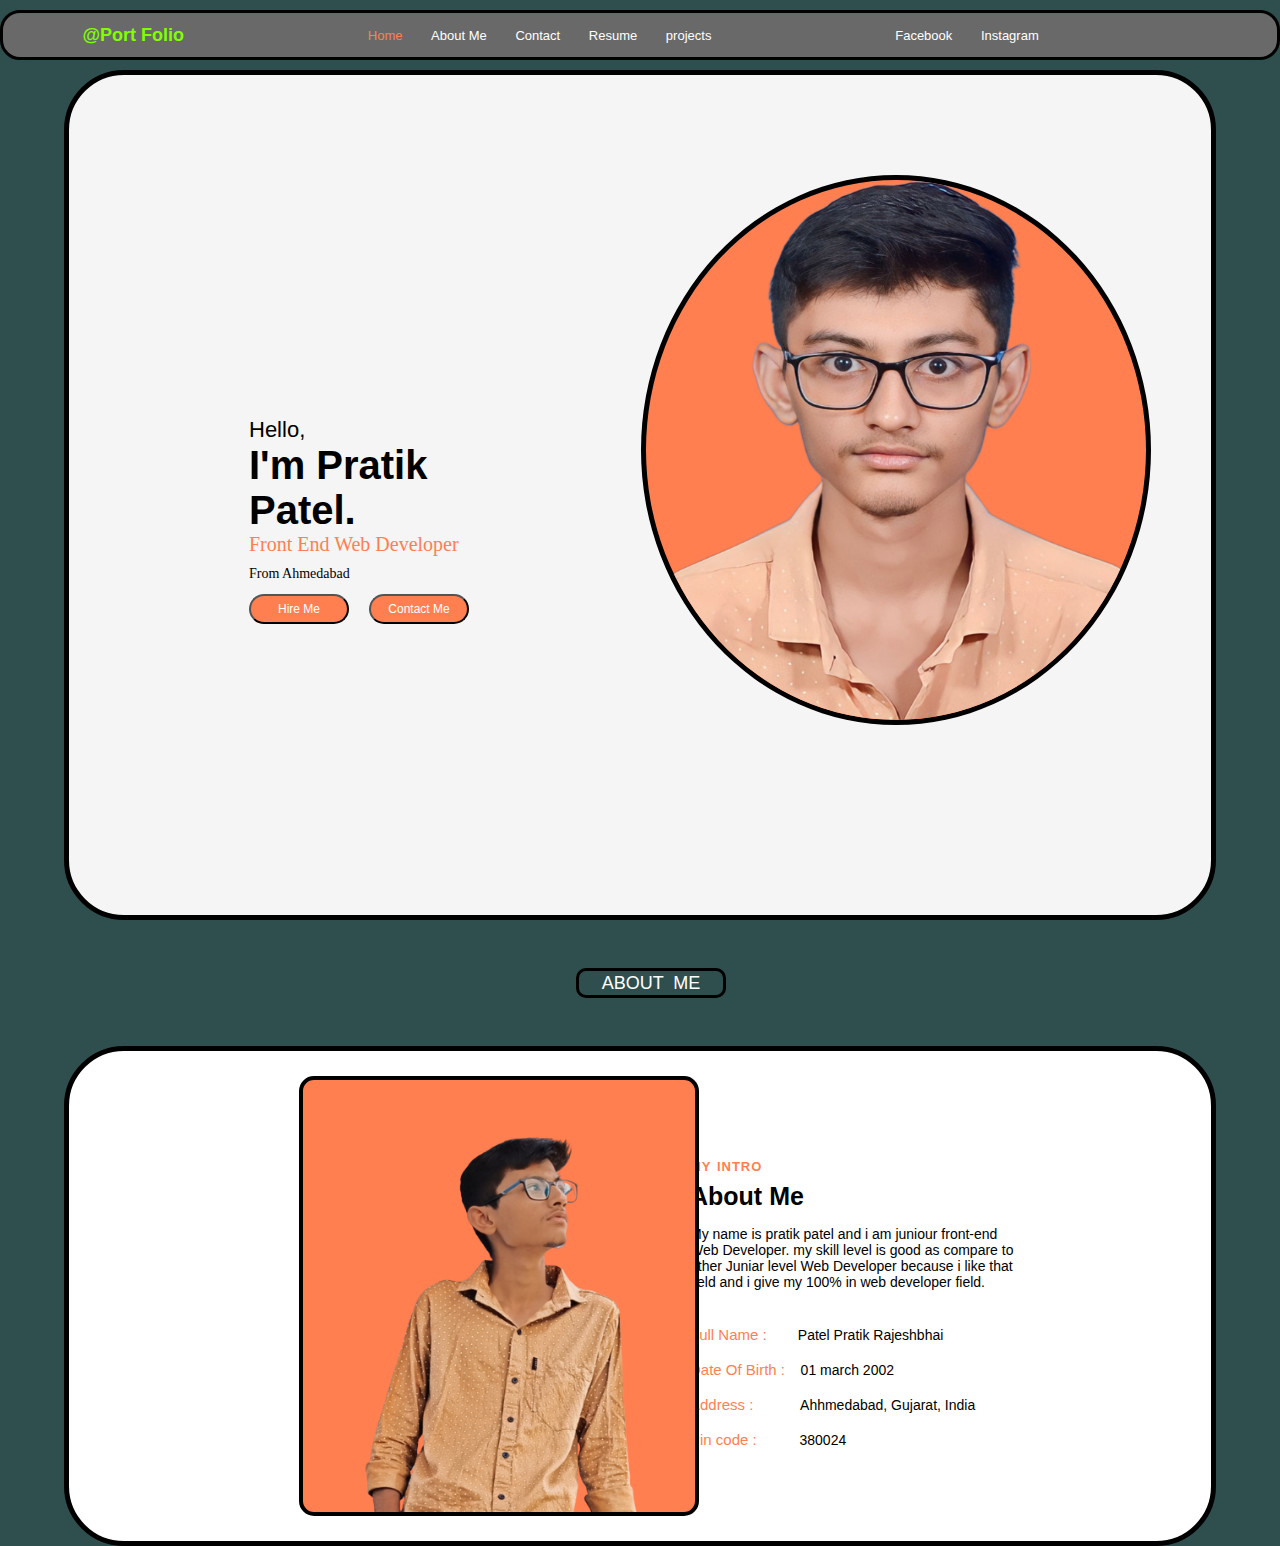
<file: index.html>
<!DOCTYPE html>
<html lang="en">
<head>
    <meta charset="UTF-8">
    <meta http-equiv="X-UA-Compatible" content="IE=edge">
    <meta name="viewport" content="width=device-width, initial-scale=1.0">
    <title>website</title>

    <link rel="stylesheet" href="style.css">
</head>
<body>
    <!-- jay mataji ..... -->

    <!-- portfolio nav-bar -->

    <nav>
        <div class="nav-bar">
            <div class="logo">@Port Folio</div>
            <div class="nav-bar-menu">
                <a href="#" class="active">Home</a>
                <a href="#">About Me</a>
                <a href="#">Contact</a>
                <a href="09.jpg" download="">Resume</a>
                <a href="#">projects</a>
            </div>
            <div class="social-link">
                <a href="#">Facebook</a>
                <a href="https://www.instagram.com/pratik_ptl_1/">Instagram</a>
            </div>
            <div class="responsive-navbar">
                <input type="checkbox" id="toggler">
                <label for="toggler"><i class="ri-menu-line"></i>Menu</label>
            </div>
        </div>
    </nav>

    <div class="main-content">
        <div class="shape-a"></div>
        <div class="about">
            <h2>Hello,</h2>
            <h1>I'm Pratik Patel.</h1>
            <p>Front End Web Developer</p>
            <p class="place">From Ahmedabad</p>
            <div class="btn">
                <div class="hire-me">
                <a href="#">
                    <button>Hire Me</button>
                </a>
            </div>
            <div class="contact-me">
                <a href="mailto: pritpatel6852@gmail.com">
                    <button>Contact Me</button>
                </a>
            </div>
        </div>
        </div>
        <div class="img">
            <img src="images/Picsart_22-12-24_19-44-14-751.png" alt="image">
        </div>
    </div>

    <div class="about-heading">
        <h2>About Me</h2>
    </div>

    <!-- about section -->
    
    <div class="about-section">
        <div class="img-1">
            <img src="images/IMG_20220922_101039-removebg-preview (1).png" alt="">
        </div>
        <div class="about-me">
            <h3>MY INTRO</h3>
            <h2>About Me</h2>
            <p>My name is pratik patel and i am juniour front-end Web Developer. my skill level is good as compare to other Juniar level Web Developer because i like that field and i give my 100% in web developer field.</p>
            <br><br>

            <p><span>Full Name :</span>&nbsp;&nbsp;&nbsp;&nbsp;&nbsp;&nbsp;&nbsp;&nbsp;Patel Pratik Rajeshbhai</p>
            <br>
            <p><span>Date Of Birth :</span>&nbsp;&nbsp;&nbsp;&nbsp;01 march 2002</p>
            <br>
            <p><span>Address :</span>&nbsp;&nbsp;&nbsp;&nbsp;&nbsp;&nbsp;&nbsp;&nbsp;&nbsp;&nbsp;&nbsp;&nbsp;Ahhmedabad, Gujarat, India</p>
            <br>
            <p><span>Pin code :</span>&nbsp;&nbsp;&nbsp;&nbsp;&nbsp;&nbsp;&nbsp;&nbsp;&nbsp;&nbsp;&nbsp;380024</p>
        </div>
    </div>
</body>
</html>
</file>
<file: style.css>
* {
    margin: 0;
    padding: 0;
    box-sizing: border-box;
    font-family: sans-serif;
    text-decoration: none;
    list-style: none;
}

:root {
    --color : white ;
}
body {
    /* background: linear-gradient(300deg, orange, skyblue); */
    background: darkslategrey;
    
}
nav {
    margin-top: 10px;
}
nav .nav-bar{
    display: flex;
    justify-content: space-around;
    align-items: flex-start;
    height: 3.125rem; 
    width: 100%;
    background-color:dimgray;
    font-size: 0.813rem;
    /* position: fixed; */
    z-index: 1;
    border-radius: 1.25rem;
    border: 3px solid black;
}

nav .nav-bar .logo {
    font-size: 1.125rem;
    margin-top: auto;
    margin-bottom: auto;
    font-weight: 700;
    color :chartreuse;
}

nav .nav-bar-menu {
    margin-top: auto;
    margin-bottom: auto;
}

nav .nav-bar-menu a,
nav .social-link a {
    padding-left: 1.563rem;
    color: var(--color);
    transition: all 0.5s ease;
    
}  

nav .social-link {
    margin-top: auto;
    margin-bottom: auto;
}

nav .responsive-navbar {
    margin-top: auto;
    margin-bottom: auto;
    color: white;
}

nav .social-link a:hover {
    color: skyblue;
}

nav .nav-bar-menu a:hover {
    color: coral;
}

nav .nav-bar-menu a.active {
    color: coral;
}

#toggler,
.nav-bar label {
    display: none;
}

/* main content */

.main-content {
    display: grid;
    grid-template-columns: 10rem 1fr 1fr 10rem;
    height: 53.125rem;
    width: 90%;
    margin: auto;
    border: 5px solid black;
    border-radius: 60px;
    background-color: whitesmoke;
    /* z-index: -2; */
    margin-top: 10px;
}

.main-content .about {
    grid-column: 2/3;
    margin-top: auto;
    margin-bottom: auto;
    margin-left: 1.25rem;
    padding-top: 3.125rem;
    z-index: 0;
}

.main-content .about h2 {
    font-size: 22px;
    font-weight: 400;
}

.main-content .about h1 {
    font-size: 40px;
    font-weight: 700;
}

.main-content .about p {
    font-size: 20px;
    color: coral;
    font-weight: 400;
    font-family: Georgia, 'Times New Roman', Times, serif;
}

.main-content .about .place {
    font-size: 14px;
    color: black;
    margin-top: 10px;
}

.main-content .about .btn {
    padding-top: 12px;
    display: flex;
    justify-content: flex-start;
}

.main-content .about .btn .contact-me {
    padding-left: 20px;
}

.main-content .about .btn button{
    height: 1.875rem;
    width: 6.25rem;
    border-radius: 25px;
    font-weight: 500;
    background-color: coral;
    color: var(--color);
    font-size: 12px;
    transition: 0.5s ease;
}

.main-content .about .btn button:hover {
    width: 110px;
}

.main-content .img {
    margin-top: auto;
    margin-left: auto;
    margin-bottom: 36px;
    margin-right: 0;
    z-index: 0;
    grid-column: 3/4;
}

.main-content .img img {
    height: 550px;
    width: 510px;
    position: relative;
    bottom: 150px;
    right: -100px;
    border: 5px solid black;
    border-radius: 50%;
    background-color: coral;
}
/* .main-content .shape {
    background-color: coral;
    height: 550px;
    width: 550px;
    z-index: 0;
    border-radius: 50%;
    position: absolute;
    right: 203px;
    bottom: 35px;
    border: 8px solid black;  
} */

.main-content .shape-a {
    background-color: coral;
    height: 9.063rem;
    width: 70%;
    z-index: -2;
    border-radius: 0%;
    position: absolute;
    left: 14.688rem;
    bottom: -21.25rem;
    border: 5px solid black;  
}

/* about me section */

.about-heading {
    margin-top: 3rem;
    text-transform: uppercase;
}

.about-heading h2 {
    border: 3px solid black;
    position: relative;
    left: 45%;
    height: 30px;
    width: 150px;
    text-align: center;
    padding-top: 2px;
    color: white;
    font-weight: 400;
    border-radius: 10px;
    font-size: 18px;
    transition: 0.6s ease-in-out;
    word-spacing: 5px;
}

.about-heading h2:hover {
    color: black;
    /* border: 3px solid white; */
}

.about-section {
    display: grid;
    grid-template-columns: 10rem 1fr 1fr 10rem;
    height: 500px;
    width: 90%;
    background-color: white;
    margin: auto;
    margin-top: 3rem;
    border: 5px solid black;
    border-radius: 60px;
}

.about-section .img-1 {
    grid-column: 2/3;
}

.about-section .img-1 img {
    height: 440px;
    width: 400px;
    position: relative;
    /* bottom: -40px; */
    background-color: coral;
    border: 4px solid  black;
    border-radius: 15px;
    left: 70px;
    top: 25px;
}

.about-section .about-me {
    grid-column: 3/4;
    padding-left: 50px;
    padding-right: 25px;
    padding-top: 100px;
}

.about-section .about-me h3 {
    letter-spacing: 1px;
    word-spacing: 1px;
    font-size: 13px;
    padding-bottom: 8px;
    padding-top: 8px;
    color: coral;
}

.about-section .about-me h2 {
    padding-bottom: 15px;
    font-size: 25px;
    font-weight: 700;
    font-family: Arial, Helvetica, sans-serif;
}

.about-section .about-me p {
    text-align: start;
    font-weight: 400;
    font-size: 14px;
}

.about-section .about-me p span {
    color: coral;
    font-size: 15px;
    font-weight: 500;
}


/* try to responsive */

@media only screen and (max-width:600px) {
    body {
        background-color:darkolivegreen;
        height: 100%;
        width: 600px;
    }

    .nav-bar-menu {
        display: flex;
        flex-direction: column;
        align-items: center;
        overflow: hidden;
        display: none;
    }

    .nav-bar label {
        display: inline-flex;
        align-items: center;
        cursor: pointer;
    }

    #toggler:checked ~ .nav-bar-menu {
        max-height: 100%;
    }

    .main-content {
        height: 800px;
        width: 90%;
        margin: auto;
        border: 5px solid black;
        display: grid;
        grid-template-rows: 5rem 450px 300px 5rem;
        margin-top: 1%;
    }

    .main-content .img {
        margin-top: auto;
        margin-left: auto;
        position: relative;
        right: 107%;
        top: 25%;
        /* margin-bottom: 36px; */
        margin-right: 0;
        z-index: 0;
        grid-row: 2/3;
    }

    .main-content .img img {
        height: 450px;
        width: 410px;
        border: 5px solid black;
        border-radius: 50%;
        background-color: coral;
    }

    .main-content .about {
        grid-row: 3/4;
        width: 100%;
        margin-top: 0px;
        z-index: 0;
        position: relative;
        left: -10%;
        
    }

    .main-content .about h2 {
        font-size: 22px;
        font-weight: 400;
    }

    .main-content .about h1 {
        font-size: 30px;
        font-weight: 700;
    }

    .main-content .about p {
        font-size: 18px;
        font-weight: 400;
        font-family: Georgia, 'Times New Roman', Times, serif;
    }

    .main-content .about .place {
        font-size: 12px;
    }

    .about-heading h2 {
        position: relative;
        left: 38%;
    }

    .about-heading {
        margin-top: 2rem;
        text-transform: uppercase;
    }

    .main-content .shape-a {
        height: 105px;
        width: 60%;
        z-index: -2;
        left: 20%;
        bottom: 235px;
    }

    .about-section {
        display: grid;
        grid-template-rows: 5rem 400px 400px 5rem;
        grid-template-columns: 5rem 1fr 1fr 5rem;
        height: 900px;
        width: 90%;
        margin-top: 2rem;
    }

    .about-section .img-1 {
        grid-row: 3/4;
    }

    .about-section .img-1 img {
        height: 370px;
        width: 340px;
        position: relative;
        /* bottom: -40px; */
        background-color: coral;
        border: 4px solid  black;
        border-radius: 15px;
        left: 15px;
        top: 0px;
    }

    .about-section .about-me {
        grid-row: 2/3;
        grid-column: 2/4;
        padding-left: 20px;
        /* padding-right: 25px; */
        padding-top: 10px;
    }

    .about-section .about-me p {
        font-size: 16px;
    }

    .about-section .about-me p span {
        font-size: 17px;
    }
}
</file>
